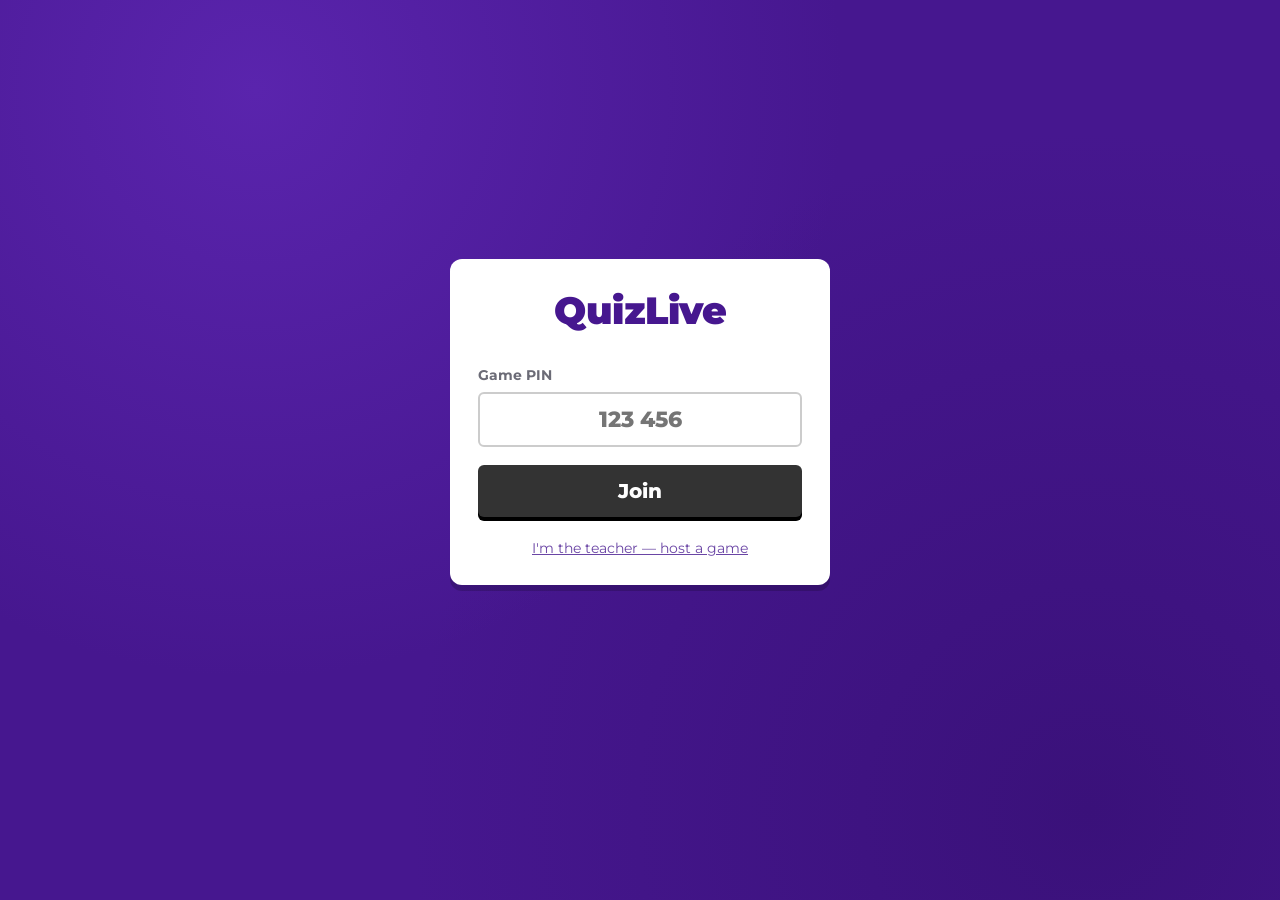
<file: index.html>
<!doctype html>
<html lang="en">
<head>
  <meta charset="utf-8">
  <meta name="viewport" content="width=device-width, initial-scale=1">
  <title>QuizLive</title>
  <meta name="theme-color" content="#46178f">
  <link rel="manifest" href="/manifest.json">
  <link rel="icon" href="/icons/icon-192.png">
  <link rel="apple-touch-icon" href="/icons/icon-192.png">
  <link rel="stylesheet" href="https://fonts.googleapis.com/css2?family=Montserrat:wght@500;700;800;900&display=swap">
  <link rel="stylesheet" href="/css/style.css">
</head>
<body class="player">
  <main class="screen center">
    <form class="card join-card" id="homeForm" autocomplete="off">
      <div class="brand big-brand">QuizLive</div>
      <label for="pin">Game PIN</label>
      <input id="pin" inputmode="numeric" pattern="[0-9 ]*" maxlength="7" placeholder="123 456" required>
      <button class="btn big" type="submit">Join</button>
      <a class="link host-link" href="/host.html">I'm the teacher — host a game</a>
    </form>
  </main>
  <script>
    document.getElementById('homeForm').onsubmit = function (e) {
      e.preventDefault();
      var pin = document.getElementById('pin').value.replace(/\D/g, '');
      if (pin.length === 6) location.href = '/play.html?pin=' + pin;
    };
    if ('serviceWorker' in navigator && location.protocol === 'https:') navigator.serviceWorker.register('/sw.js').catch(function () {});
  </script>
</body>
</html>
</file>
<file: css/style.css>
:root {
  --purple: #46178f;
  --purple-dark: #2f0f63;
  --ink: #1d1d1f;
  --card: #ffffff;
  --muted: #6b6b76;
  --c0: #e21b3c; /* red triangle */
  --c1: #1368ce; /* blue diamond */
  --c2: #d89e00; /* yellow circle */
  --c3: #26890c; /* green square */
  --good: #26890c;
  --bad: #e21b3c;
}

* { box-sizing: border-box; }
html, body { margin: 0; height: 100%; }
body {
  font-family: 'Montserrat', system-ui, -apple-system, 'Segoe UI', Roboto, sans-serif;
  background: var(--purple);
  background-image: radial-gradient(circle at 20% 10%, #5a24ad 0, transparent 45%), radial-gradient(circle at 85% 90%, #3a117a 0, transparent 50%);
  background-attachment: fixed;
  color: #fff;
  -webkit-tap-highlight-color: transparent;
}
[hidden] { display: none !important; }
button { font-family: inherit; cursor: pointer; }
code { background: #f1eefa; color: var(--purple); padding: 1px 6px; border-radius: 4px; }

/* ---------- common ---------- */
.screen { min-height: calc(100vh - 56px); padding: 16px; }
.center { display: flex; align-items: center; justify-content: center; }
.card { background: var(--card); color: var(--ink); border-radius: 12px; padding: 28px; box-shadow: 0 6px 0 rgba(0,0,0,.18); width: 100%; }
.card.warn { background: #fff4d6; color: #5a4300; box-shadow: none; padding: 14px 16px; margin: 0 0 16px; font-size: 14px; text-align: left; }
.card.warn h2 { margin: 0 0 4px; font-size: 16px; }
.card.warn p { margin: 0; }
.muted { color: var(--muted); }
.btn {
  background: #333; color: #fff; border: 0; border-radius: 6px; padding: 12px 22px;
  font-weight: 800; font-size: 16px; box-shadow: 0 4px 0 #000; transition: transform .05s;
}
.btn:active { transform: translateY(3px); box-shadow: 0 1px 0 #000; }
.btn:disabled { opacity: .45; cursor: not-allowed; }
.btn.big { font-size: 20px; padding: 14px 30px; }
.btn.ghost { background: rgba(255,255,255,.15); box-shadow: 0 4px 0 rgba(0,0,0,.3); }
.card .btn.ghost { background: #ece8f5; color: var(--purple); box-shadow: 0 4px 0 #cfc6e4; }
.ghost.small { background: rgba(255,255,255,.15); color: #fff; border: 0; border-radius: 6px; padding: 6px 12px; font-weight: 700; }
.link { background: none; border: 0; color: inherit; text-decoration: underline; font-size: 14px; opacity: .8; }
.brand { font-weight: 900; font-size: 22px; letter-spacing: -.5px; }
.big-brand { font-size: 38px; text-align: center; color: var(--purple); margin-bottom: 18px; }
.double-badge { background: #ffcc00; color: #000; font-weight: 900; border-radius: 999px; padding: 4px 12px; font-size: 14px; }

/* ---------- join / home ---------- */
.join-card { max-width: 380px; display: flex; flex-direction: column; gap: 8px; }
.join-card label { font-weight: 700; font-size: 14px; color: var(--muted); margin-top: 6px; }
.join-card input {
  font: inherit; font-size: 22px; font-weight: 800; text-align: center; padding: 12px;
  border: 2px solid #ccc; border-radius: 6px; width: 100%; color: var(--ink);
}
.join-card input:focus { outline: none; border-color: var(--purple); }
.join-card .btn { margin-top: 10px; }
.host-link { text-align: center; margin-top: 14px; color: var(--purple); }

/* ---------- host ---------- */
.topbar { height: 56px; display: flex; align-items: center; justify-content: space-between; padding: 0 20px; background: rgba(0,0,0,.2); }
.topbar-right { display: flex; gap: 12px; align-items: center; }
.conn { font-size: 13px; font-weight: 700; padding: 4px 10px; border-radius: 999px; }
.conn.on { background: #1f7a0d; }
.conn.off { background: #8a1c2c; }
.setup-card { max-width: 460px; text-align: center; }
.setup-card h1 { margin: 0 0 6px; }
.setup-card .btn { margin-top: 18px; }

.join-panel { display: flex; gap: 32px; align-items: center; justify-content: center; flex-wrap: wrap; background: #fff; color: var(--ink); border-radius: 12px; padding: 24px 32px; max-width: 1000px; margin: 8px auto 20px; box-shadow: 0 6px 0 rgba(0,0,0,.2); }
.join-label { margin: 0; font-weight: 700; color: var(--muted); }
.join-url { margin: 2px 0 14px; font-size: clamp(22px, 3vw, 36px); font-weight: 900; word-break: break-all; }
.pin { margin: 0; font-size: clamp(56px, 9vw, 110px); font-weight: 900; letter-spacing: 4px; line-height: 1; }
.qr { background: #fff; padding: 8px; border-radius: 8px; line-height: 0; }
.qr img, .qr canvas { width: min(320px, 70vw) !important; height: auto !important; }
.lobby-bottom { max-width: 1100px; margin: 0 auto; }
.lobby-bar { display: flex; align-items: center; justify-content: space-between; gap: 16px; margin-bottom: 16px; flex-wrap: wrap; }
.count { background: rgba(0,0,0,.3); padding: 10px 18px; border-radius: 8px; font-weight: 800; font-size: 20px; }
.count span { font-size: 28px; }
.small-text { color: rgba(255,255,255,.7); margin: 0; font-size: 14px; }
.player-list { display: flex; flex-wrap: wrap; gap: 12px; justify-content: center; }
.chip { background: #fff; color: var(--ink); border: 0; border-radius: 8px; padding: 10px 18px; font-weight: 800; font-size: 20px; animation: pop .25s ease-out; }
.chip:hover { text-decoration: line-through; opacity: .8; }
.waiting { opacity: .8; font-weight: 700; font-size: 20px; }
@keyframes pop { from { transform: scale(.6); opacity: 0; } to { transform: scale(1); opacity: 1; } }

.q-head { display: flex; gap: 12px; align-items: center; justify-content: center; }
.q-num { background: rgba(0,0,0,.3); padding: 6px 14px; border-radius: 999px; font-weight: 700; }
.q-text { background: #fff; color: var(--ink); text-align: center; margin: 16px auto; padding: 22px 28px; border-radius: 8px; font-size: clamp(22px, 3.2vw, 42px); line-height: 1.25; max-width: 1200px; box-shadow: 0 4px 0 rgba(0,0,0,.2); }
.q-text.small { font-size: clamp(18px, 2.2vw, 28px); padding: 14px 22px; }
.q-middle { display: flex; align-items: center; justify-content: space-between; max-width: 1200px; margin: 0 auto 16px; gap: 16px; }
.timer { width: 110px; height: 110px; border-radius: 50%; background: var(--purple-dark); border: 6px solid #fff; display: flex; align-items: center; justify-content: center; font-size: 48px; font-weight: 900; }
.timer.low { background: var(--c0); animation: pulse 1s infinite; }
@keyframes pulse { 50% { transform: scale(1.07); } }
.answered { text-align: center; font-weight: 700; }
.answered strong { display: block; font-size: 42px; font-weight: 900; }

.tiles { display: grid; grid-template-columns: 1fr 1fr; gap: 12px; max-width: 1200px; margin: 0 auto; }
.tile { display: flex; align-items: center; gap: 16px; padding: 18px 20px; border-radius: 6px; font-weight: 800; font-size: clamp(16px, 1.9vw, 26px); min-height: 90px; box-shadow: 0 4px 0 rgba(0,0,0,.25); position: relative; transition: opacity .3s; }
.tile svg { width: 40px; height: 40px; flex: none; fill: #fff; }
.tile.dim { opacity: .3; }
.tile .tick { margin-left: auto; font-size: 34px; }
.c0 { background: var(--c0); } .c1 { background: var(--c1); } .c2 { background: var(--c2); } .c3 { background: var(--c3); }

.bars { display: flex; align-items: flex-end; justify-content: center; gap: 22px; height: clamp(110px, 20vh, 220px); margin: 4px auto 12px; }
.reveal-tiles .tile { min-height: 56px; padding: 10px 18px; font-size: clamp(15px, 1.6vw, 22px); }
.reveal-tiles .tile svg { width: 28px; height: 28px; }
.bar-col { display: flex; flex-direction: column; align-items: center; justify-content: flex-end; width: 90px; height: 100%; }
.bar-count { font-weight: 900; font-size: 24px; margin-bottom: 6px; }
.bar { width: 100%; border-radius: 4px 4px 0 0; transition: height .6s ease-out; }
.bar.dim { opacity: .45; }
.bar-shape { width: 100%; padding: 6px 0; display: flex; justify-content: center; border-radius: 0 0 4px 4px; }
.bar-shape svg { width: 24px; height: 24px; fill: #fff; }
.explain { max-width: 1000px; margin: 12px auto 0; background: rgba(0,0,0,.28); padding: 14px 20px; border-radius: 8px; font-size: clamp(16px, 1.6vw, 22px); font-weight: 600; line-height: 1.4; text-align: center; }
.actions { display: flex; justify-content: center; gap: 14px; margin-top: 16px; flex-wrap: wrap; }

.title-center { text-align: center; font-size: clamp(30px, 4vw, 48px); margin: 12px 0 20px; }
.board { list-style: none; padding: 0; margin: 0 auto; max-width: 800px; display: flex; flex-direction: column; gap: 10px; }
.board li { display: flex; align-items: center; gap: 14px; background: #fff; color: var(--ink); border-radius: 6px; padding: 14px 20px; font-weight: 800; font-size: 24px; animation: pop .3s ease-out both; }
.board li:nth-child(1) { background: #ffd23f; }
.board .b-name { flex: 1; }
.board .b-gain { color: var(--good); font-size: 18px; }
.board .b-rank { width: 34px; color: var(--muted); }
.board.compact { max-width: 640px; margin-top: 18px; }
.board.compact li { font-size: 18px; padding: 10px 16px; background: rgba(255,255,255,.92); }

.podium { display: flex; align-items: flex-end; justify-content: center; gap: 12px; height: 340px; }
.step { width: 200px; display: flex; flex-direction: column; align-items: center; justify-content: flex-end; animation: rise .8s ease-out both; }
.step.s1 { animation-delay: .9s; } .step.s2 { animation-delay: .5s; } .step.s3 { animation-delay: .1s; }
@keyframes rise { from { transform: translateY(60px); opacity: 0; } to { transform: none; opacity: 1; } }
.p-name { font-weight: 900; font-size: 24px; text-align: center; word-break: break-word; }
.p-score { font-weight: 700; opacity: .85; margin-bottom: 8px; }
.p-block { width: 100%; background: #fff; color: var(--purple); font-weight: 900; font-size: 56px; display: flex; align-items: center; justify-content: center; border-radius: 6px 6px 0 0; }
.s1 .p-block { height: 200px; background: #ffd23f; color: #6a4b00; }
.s2 .p-block { height: 140px; background: #e5e5e5; }
.s3 .p-block { height: 100px; background: #e6a46c; color: #5a2e00; }

/* ---------- player ---------- */
.pbar { height: 56px; display: flex; align-items: center; gap: 10px; padding: 0 16px; background: rgba(0,0,0,.25); font-weight: 800; }
.pname { flex: 1; overflow: hidden; text-overflow: ellipsis; white-space: nowrap; }
.pscore { background: rgba(0,0,0,.35); padding: 4px 10px; border-radius: 999px; font-size: 14px; }
.dot { width: 10px; height: 10px; border-radius: 50%; flex: none; }
.dot.on { background: #6ce04a; } .dot.off { background: #ff6b6b; }
.msg-box, .res-box { text-align: center; max-width: 420px; }
.msg-icon, .res-icon { font-size: 64px; margin-bottom: 8px; }
.msg-box h1 { margin: 0 0 8px; }
.msg-box .muted { color: rgba(255,255,255,.8); font-size: 17px; }
.msg-box .link { margin-top: 30px; }

.ask-head { display: flex; align-items: center; gap: 10px; font-weight: 800; margin-bottom: 8px; }
.mini-timer { margin-left: auto; background: #fff; color: var(--purple); width: 46px; height: 46px; border-radius: 50%; display: flex; align-items: center; justify-content: center; font-weight: 900; font-size: 20px; }
.ask-text { font-weight: 700; font-size: 17px; line-height: 1.35; margin: 0 0 14px; background: rgba(0,0,0,.2); padding: 12px 14px; border-radius: 8px; }
.answer-grid { display: grid; gap: 10px; grid-template-columns: 1fr; }
.abtn { display: flex; align-items: center; gap: 14px; text-align: left; color: #fff; border: 0; border-radius: 8px; padding: 16px; min-height: 76px; font-size: 17px; font-weight: 800; box-shadow: 0 5px 0 rgba(0,0,0,.3); }
.abtn:active { transform: translateY(3px); box-shadow: 0 2px 0 rgba(0,0,0,.3); }
.abtn svg { width: 34px; height: 34px; flex: none; fill: #fff; }
@media (min-width: 640px) { .answer-grid { grid-template-columns: 1fr 1fr; } .abtn { min-height: 120px; } }

.res-box { width: 100%; padding: 36px 24px; border-radius: 12px; }
.res-box.good { background: var(--good); }
.res-box.bad { background: var(--bad); }
.res-box.final { background: var(--purple-dark); }
.res-box.neutral { background: rgba(0,0,0,.25); }
.res-box h1 { margin: 0 0 12px; font-size: 34px; }
.res-points { font-size: 24px; font-weight: 900; background: rgba(0,0,0,.25); display: inline-block; padding: 8px 18px; border-radius: 8px; margin: 0 0 16px; }
.res-rank { font-weight: 700; margin: 0; }

@media (max-width: 700px) {
  .tiles { grid-template-columns: 1fr; }
  .q-middle .timer { width: 80px; height: 80px; font-size: 34px; }
  .bars { gap: 10px; } .bar-col { width: 60px; }
  .podium { height: 280px; } .step { width: 110px; } .p-name { font-size: 16px; }
}
@media (prefers-reduced-motion: reduce) { * { animation: none !important; transition: none !important; } }
</file>
